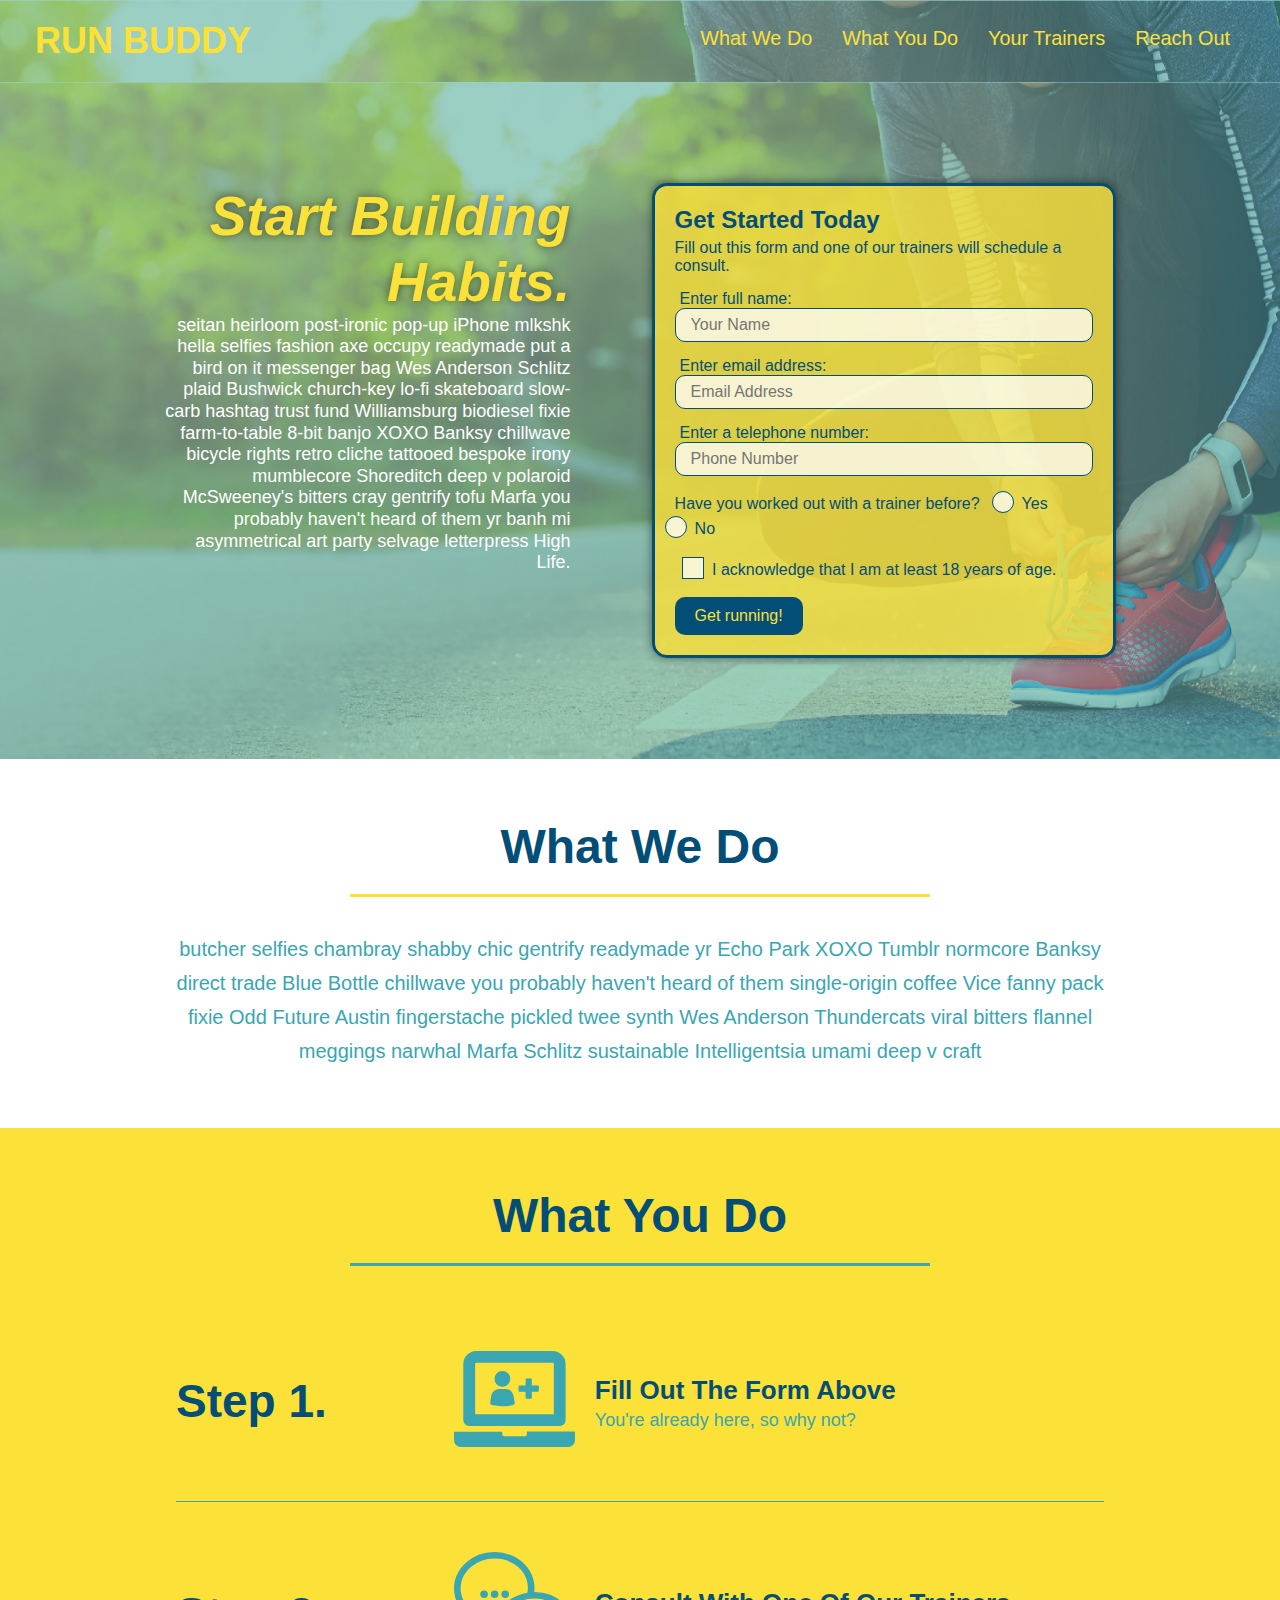
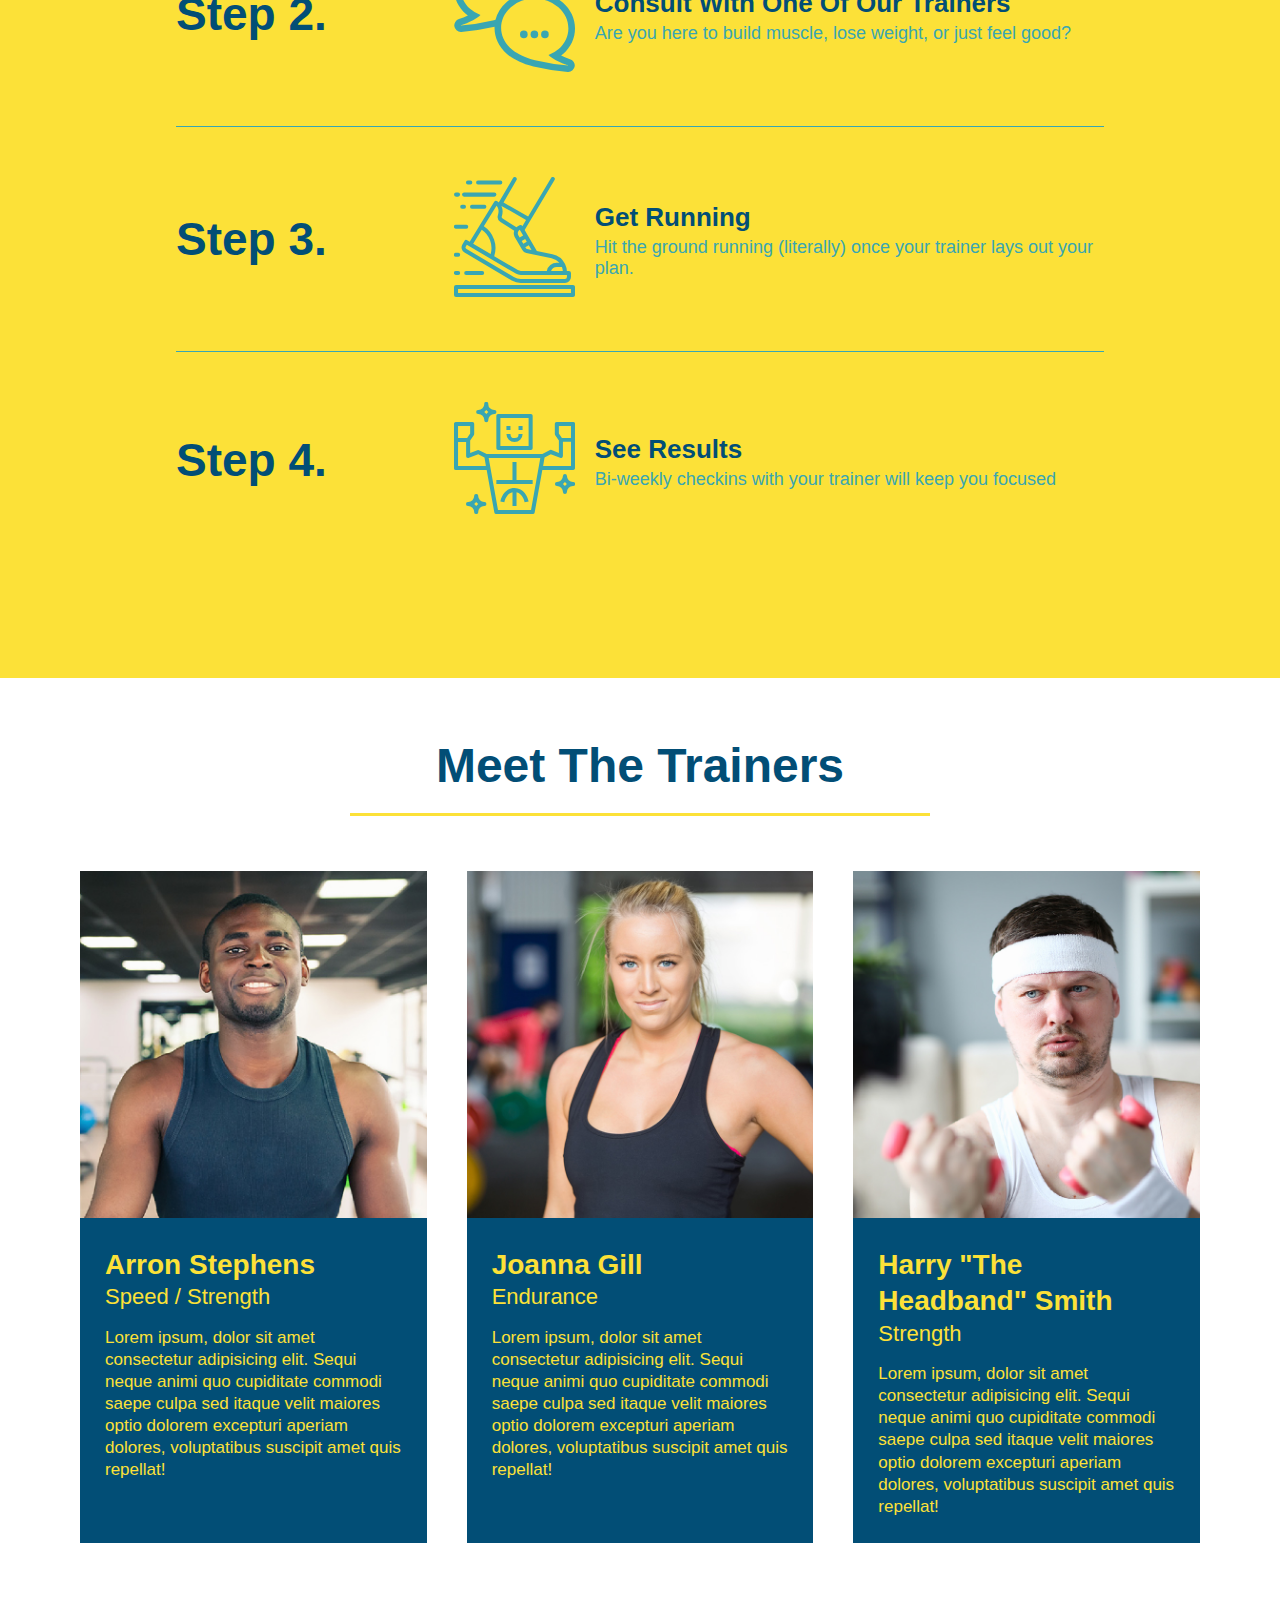
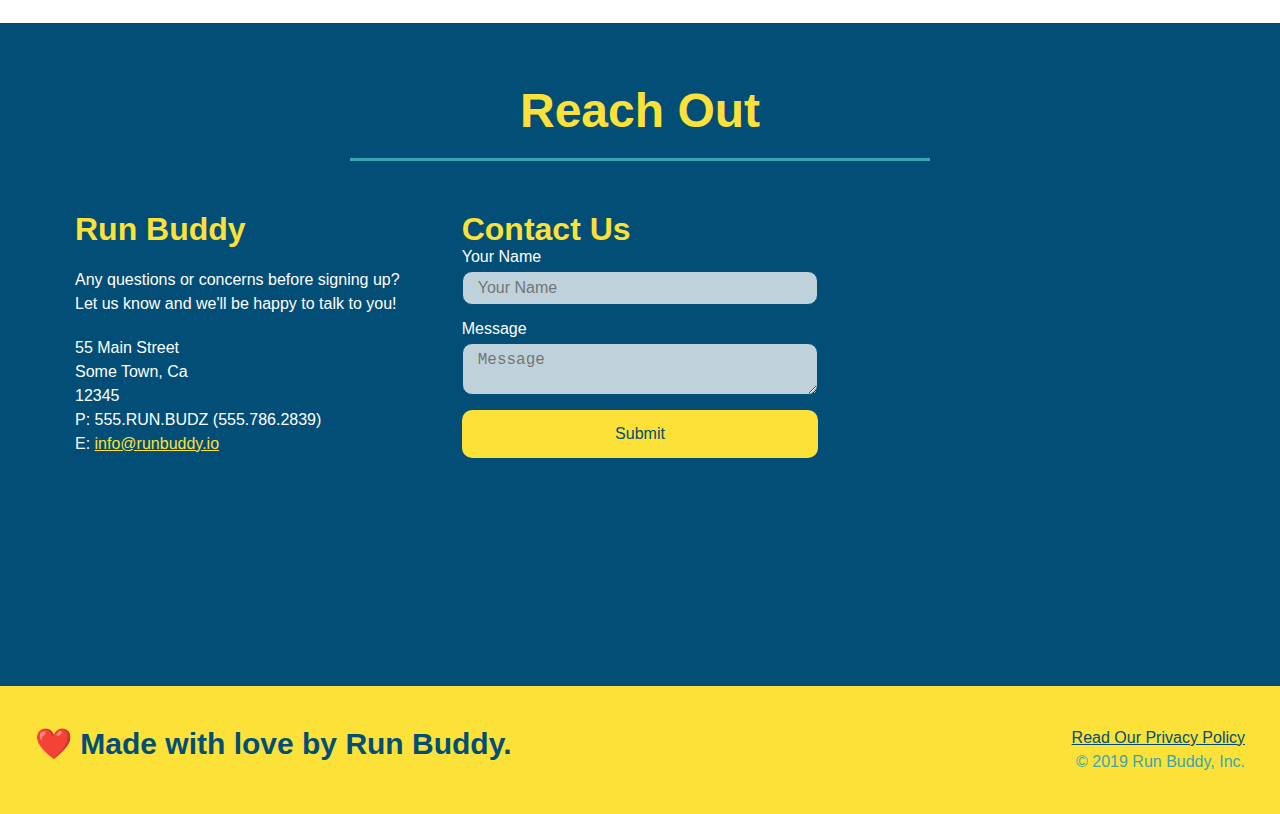
<file: index.html>
<!DOCTYPE html>
<html lang="en">
  <head>
    <meta charset="UTF-8" />
    <meta name="viewport" content="width=device-width, initial-scale=1.0" />
    <link rel="stylesheet" href="./assets/css/style.css">
    <title>Run Buddy</title>
  </head>
  <body>
    <!-- navigation tags - block level element -->
    <header>
      <h1>
        <a href="/">RUN BUDDY</a>
      </h1>
      <nav>
        <ul>
          <li>
            <a href="#what-we-do">What We Do</a>
          </li>
          <li>
            <a href="#what-you-do">What You Do</a>
          </li>
          <li>
            <a href="#your-trainers">Your Trainers</a>
          </li>
          <li>
            <a href="#reach-out">Reach Out</a>
          </li>
          
        </ul>
      </nav>
    </header>
    <!-- end navigation -->

    <!-- hero/jumbotron -->
    <section class="hero">
      <div class="hero-cta">
        <h2>Start Building Habits.</h2>
        <p>
          seitan heirloom post-ironic pop-up iPhone mlkshk hella selfies fashion axe occupy readymade put a bird on it
          messenger bag Wes Anderson Schlitz plaid Bushwick church-key lo-fi skateboard slow-carb hashtag trust fund
          Williamsburg biodiesel fixie farm-to-table 8-bit banjo XOXO Banksy chillwave bicycle rights retro cliche
          tattooed bespoke irony mumblecore Shoreditch deep v polaroid McSweeney's bitters cray gentrify tofu Marfa you
          probably haven't heard of them yr banh mi asymmetrical art party selvage letterpress High Life.
        </p>
      </div>

      <div class="hero-form">
        <h3>Get Started Today</h3>
        <p>Fill out this form and one of our trainers will schedule a consult.</p>
        <form>
          <label for="name">Enter full name:</label>
          <input type="text" placeholder="Your Name" id="name" name="name" class="form-input" />
          <label for="email">Enter email address:</label>
          <input type="email" placeholder="Email Address" id="email" name="email" class="form-input" />
          <label for="phone">Enter a telephone number:</label>
          <input type="tel" placeholder="Phone Number" name="phone" id="phone" class="form-input" />
          <p>
            Have you worked out with a trainer before? 
            <span class="radio-wrapper">
              <input type="radio" name="trainer-confirm" id="trainer-yes" />
              <label for="trainer-yes">Yes</label>
            </span>
            <span class="radio-wrapper">
              <input type="radio" name="trainer-confirm" id="trainer-no" />
              <label for="trainer-no">No</label>
            </span>
          </p>
          <p>
            <span class="checkbox-wrapper">
              <input type="checkbox" name="age-confirm" id="checkbox" />
              <label for="checkbox">I acknowledge that I am at least 18 years of age.</label>
            </span>
          </p>
          <button type="submit">
            Get running!
          </button>
        </form>
      </div>
    </section>
    <!-- end header -->

    <!-- "what we do" start - <section> -->
    <section id="what-we-do" class="intro">
      <div class="flex-row">
        <h2 class="section-title primary-border">
          What We Do
        </h2>
      </div>
      <div class="flex-row">
        <p>
          butcher selfies chambray shabby chic gentrify readymade yr Echo Park XOXO Tumblr normcore Banksy direct trade  Blue Bottle chillwave you probably haven't heard of them single-origin coffee Vice fanny pack fixie Odd Future Austin fingerstache pickled twee synth Wes Anderson Thundercats viral bitters flannel meggings narwhal Marfa Schlitz sustainable Intelligentsia umami deep v craft
        </p>
      </div>
    </section>
    <!-- end "what we do" -->

    <!-- "what you do" start -->
    <section id="what-you-do" class="steps">
      <div class="flex-row">
        <h2 class="section-title secondary-border">
          What You Do
        </h2> 
      </div>
      <div class="step">
        <h3>Step 1.</h3>
        <div class="step-info">
          <div class="step-img">
            <img src="./assets/images/step-1.svg" alt="" />
          </div>
          <div class="step-text">
            <h4>Fill Out The Form Above</h4>
            <p>You're already here, so why not?</p>
          </div>
        </div>
      </div>
      <div class="step">
        <h3>Step 2.</h3>
        <div class="step-info">
          <div class="step-img">
            <img src="./assets/images/step-2.svg" alt="" />
          </div>
          <div class="step-text">
            <h4>Consult With One Of Our Trainers</h4>
            <p>Are you here to build muscle, lose weight, or just feel good?</p>
          </div>
        </div>
      </div>
      <div class="step">
        <h3>Step 3.</h3>
        <div class="step-info">
          <div class="step-img">
            <img src="./assets/images/step-3.svg" alt="" />
          </div>
          <div class="step-text">
            <h4>Get Running</h4>
            <p>Hit the ground running (literally) once your trainer lays out your plan.</p>
          </div>
        </div>
      </div>
      <div class="step">
        <h3>Step 4.</h3>
        <div class="step-info">
          <div class="step-img">
            <img src="./assets/images/step-4.svg" alt="" />
          </div>
          <div class="step-text">
            <h4>See Results</h4>
            <p>Bi-weekly checkins with your trainer will keep you focused</p>
          </div>
        </div>
      </div>
    </section>
    <!-- "what you do" end -->

    <!-- "meet the trainers" start -->
    <section id="your-trainers">
      <div class="flex-row">
        <h2 class="section-title primary-border">
          Meet The Trainers
        </h2>
      </div>

      <div class="trainers">
        <article class="trainer">
          <img src="./assets/images/trainer-1.jpg" alt="Arron Stephens in his workout clothes, ready to pump iron" />
          <div class="trainer-bio">
            <h3 class="trainer-name">Arron Stephens</h3>
            <h4 class="trainer-role">Speed / Strength</h4>
            <p>Lorem ipsum, dolor sit amet consectetur adipisicing elit. Sequi neque animi quo cupiditate commodi saepe culpa sed itaque velit maiores optio dolorem excepturi aperiam dolores, voluptatibus suscipit amet quis repellat!</p>
          </div>
        </article>

        <article class="trainer">
          <img src="./assets/images/trainer-2.jpg" alt="Joanna Gill cooling off after a work out" />
          <div class="trainer-bio">
            <h3 class="trainer-name">Joanna Gill</h3>
            <h4 class="trainer-role">Endurance</h4>
            <p>Lorem ipsum, dolor sit amet consectetur adipisicing elit. Sequi neque animi quo cupiditate commodi saepe culpa sed itaque velit maiores optio dolorem excepturi aperiam dolores, voluptatibus suscipit amet quis repellat!</p>
            </div>
          </article>

        <article class="trainer">
          <img src="./assets/images/trainer-3.jpg" alt="Harry Smith wearing a headband and lifting comically small pink weights" />
          <div class="trainer-bio">
            <h3 class="trainer-name">Harry "The Headband" Smith</h3>
            <h4 class="trainer-role">Strength</h4>
            <p>Lorem ipsum, dolor sit amet consectetur adipisicing elit. Sequi neque animi quo cupiditate commodi saepe culpa sed itaque velit maiores optio dolorem excepturi aperiam dolores, voluptatibus suscipit amet quis repellat!</p>
          </div>
        </article>
      </div>
    </section>
    <!-- "meet the trainers" end -->

    <!-- "reach out" start -->
    <section id="reach-out" class="contact">
      <div class="flex-row">
        <h2 class="section-title secondary-border">
          Reach Out
        </h2>
      </div>

      <div class="contact-info">
        <div>
          <h3>Run Buddy</h3>
          <p>
            Any questions or concerns before signing up? 
            <br/>
            Let us know and we'll be happy to talk to you!
          </p>

          <address>
            55 Main Street <br/>
            Some Town, Ca <br/>
            12345<br/>
            P: 555.RUN.BUDZ (555.786.2839)<br/>
            E: <a href="mailto:info@runbuddy.io">info@runbuddy.io</a>
          </address>
          
        </div>

        <div class="contact-form">
          <h3>Contact Us</h3>
          <form>
            <label for="contact-name">Your Name</label>
            <input type="text" id="contact-name" placeholder="Your Name" />
        
            <label for="contact-message">Message</label>
            <textarea id="contact-message" placeholder="Message"></textarea>
        
            <button type="submit">Submit</button>
          </form>
        </div>
        
        <iframe
          src="https://www.google.com/maps/embed?pb=!1m14!1m12!1m3!1d12182.30520634488!2d-74.0652613!3d40.2407219!2m3!1f0!2f0!3f0!3m2!1i1024!2i768!4f13.1!5e0!3m2!1sen!2sus!4v1561060983193!5m2!1sen!2sus"
          frameborder="0" style="border:0" allowfullscreen>
        </iframe>
      </div>
    </section>
    <!-- "reach out" end -->

    <!-- footer -->
    <footer>
      <h2>❤️ Made with love by Run Buddy.</h2>
      <div>
        <a href="./privacy-policy.html">Read Our Privacy Policy</a><br/>
        &copy; 2019 Run Buddy, Inc.
      </div>
    </footer>
    <!-- footer end -->
  </body>
</html>
</file>
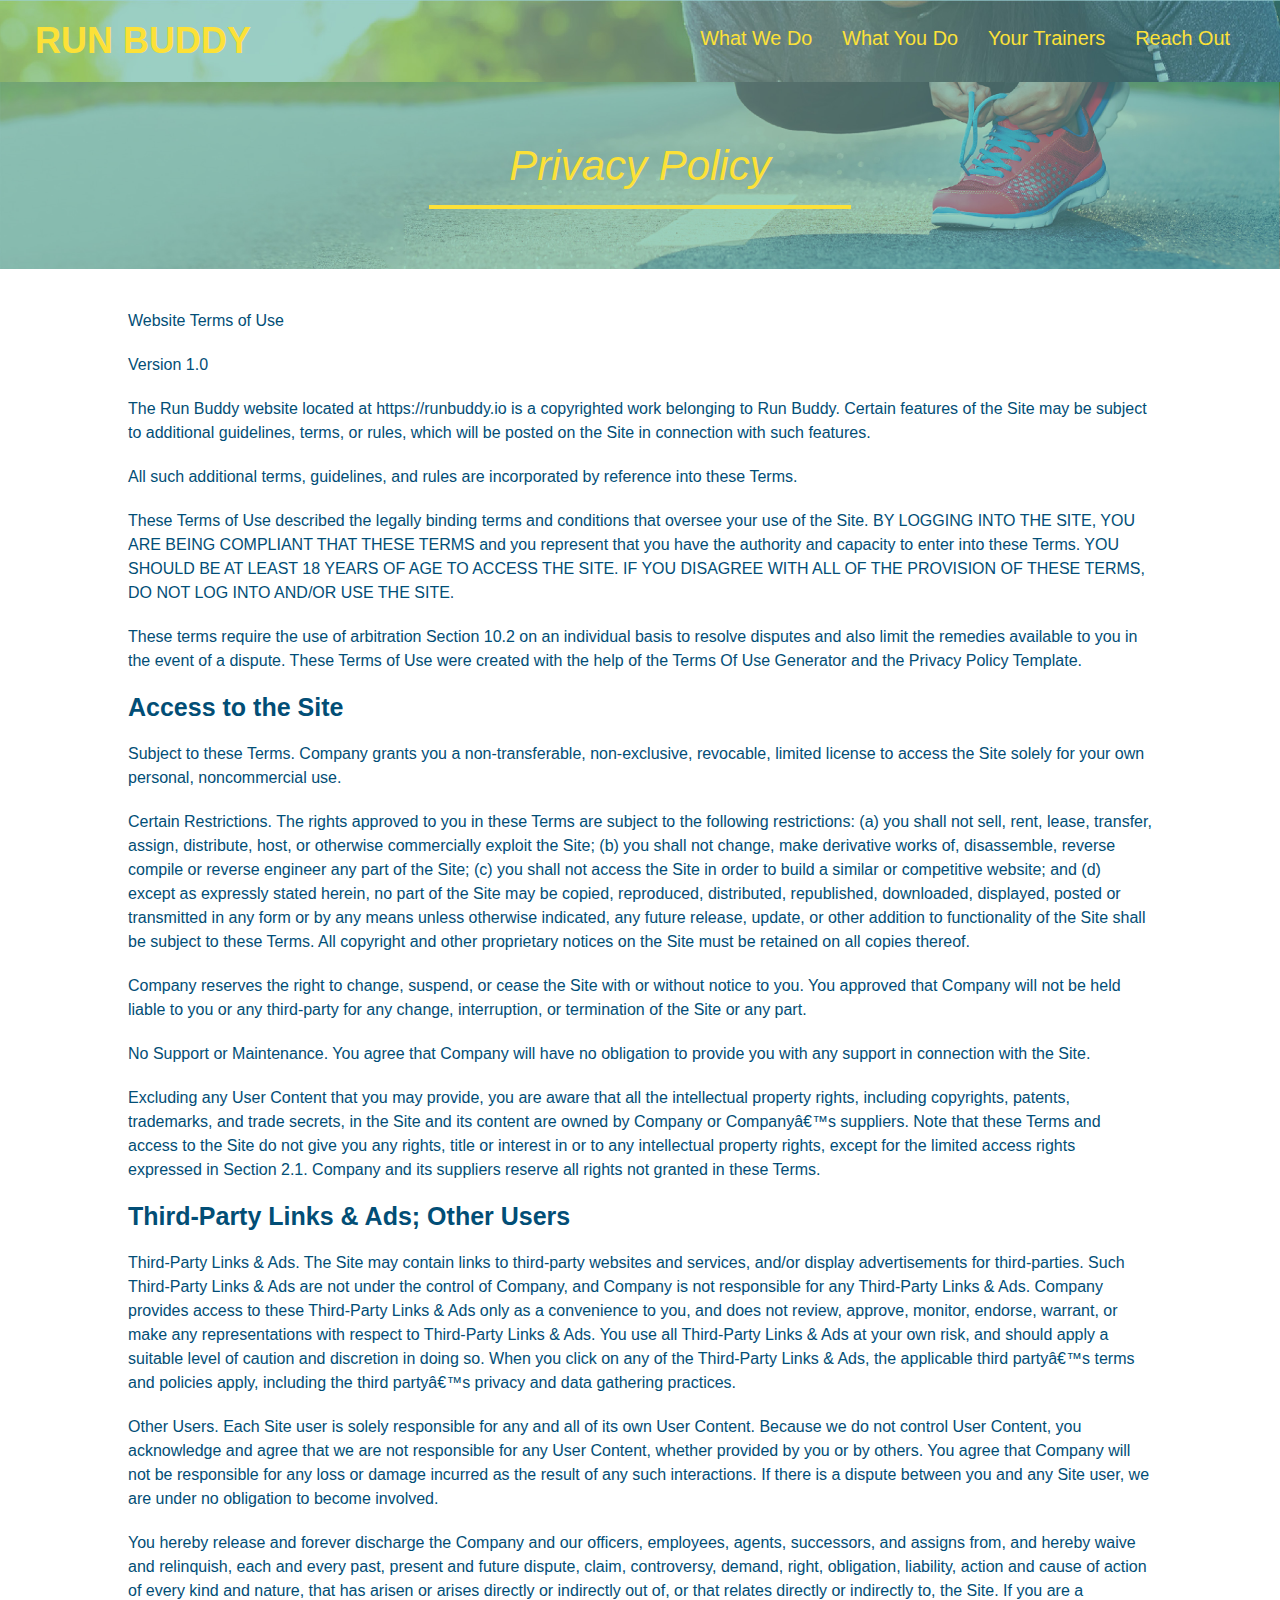
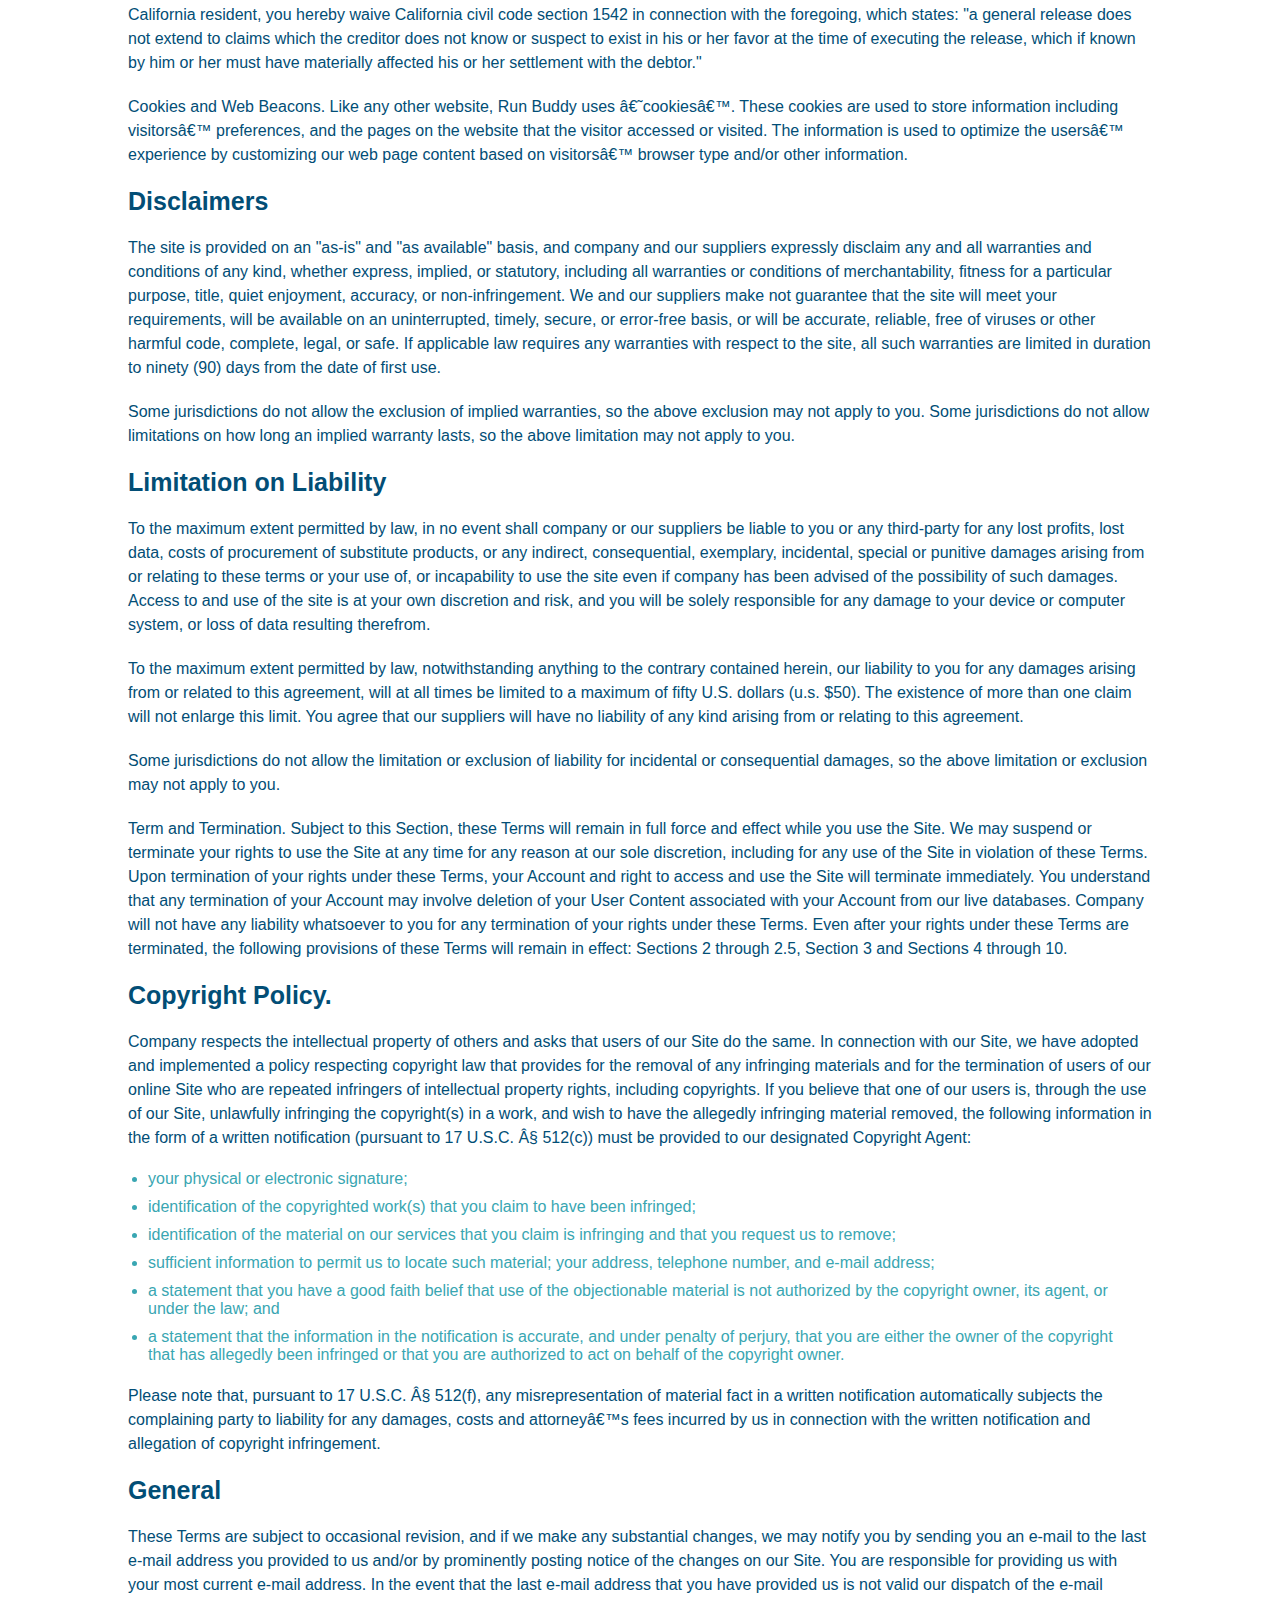
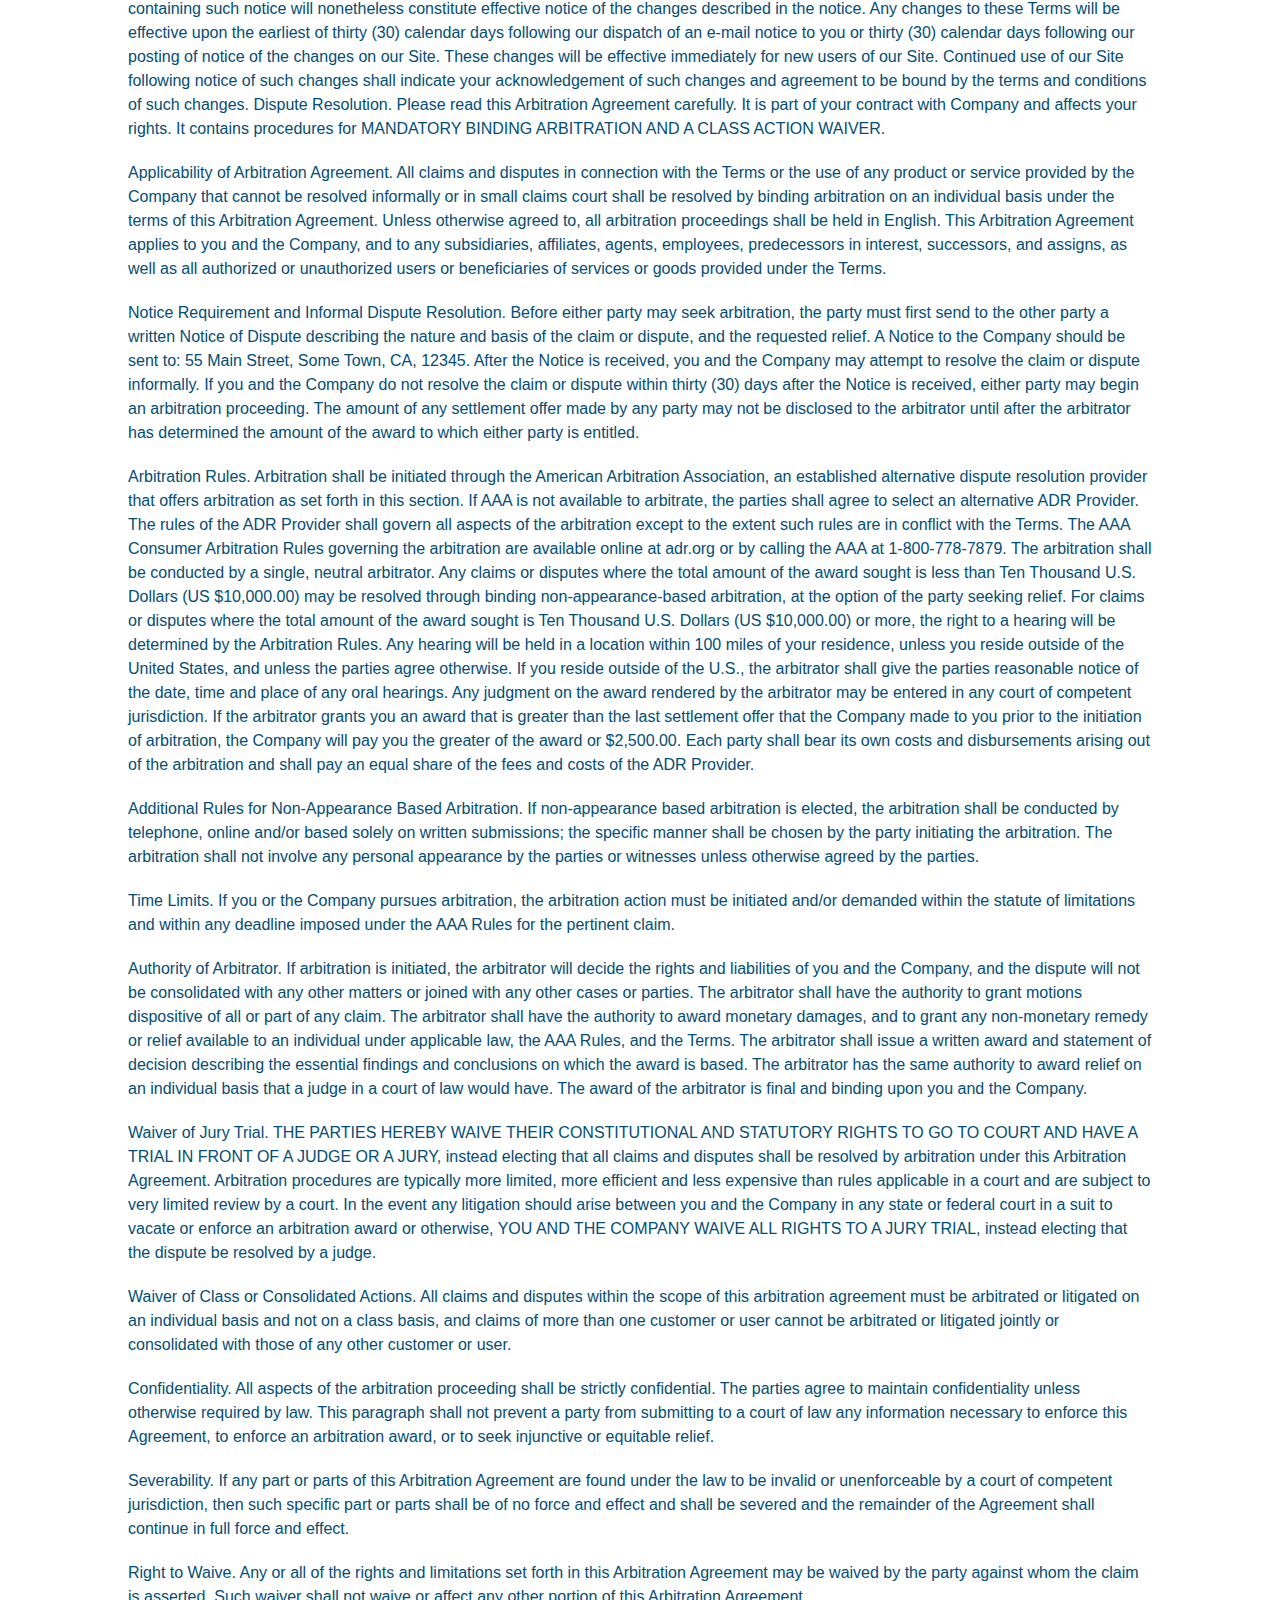
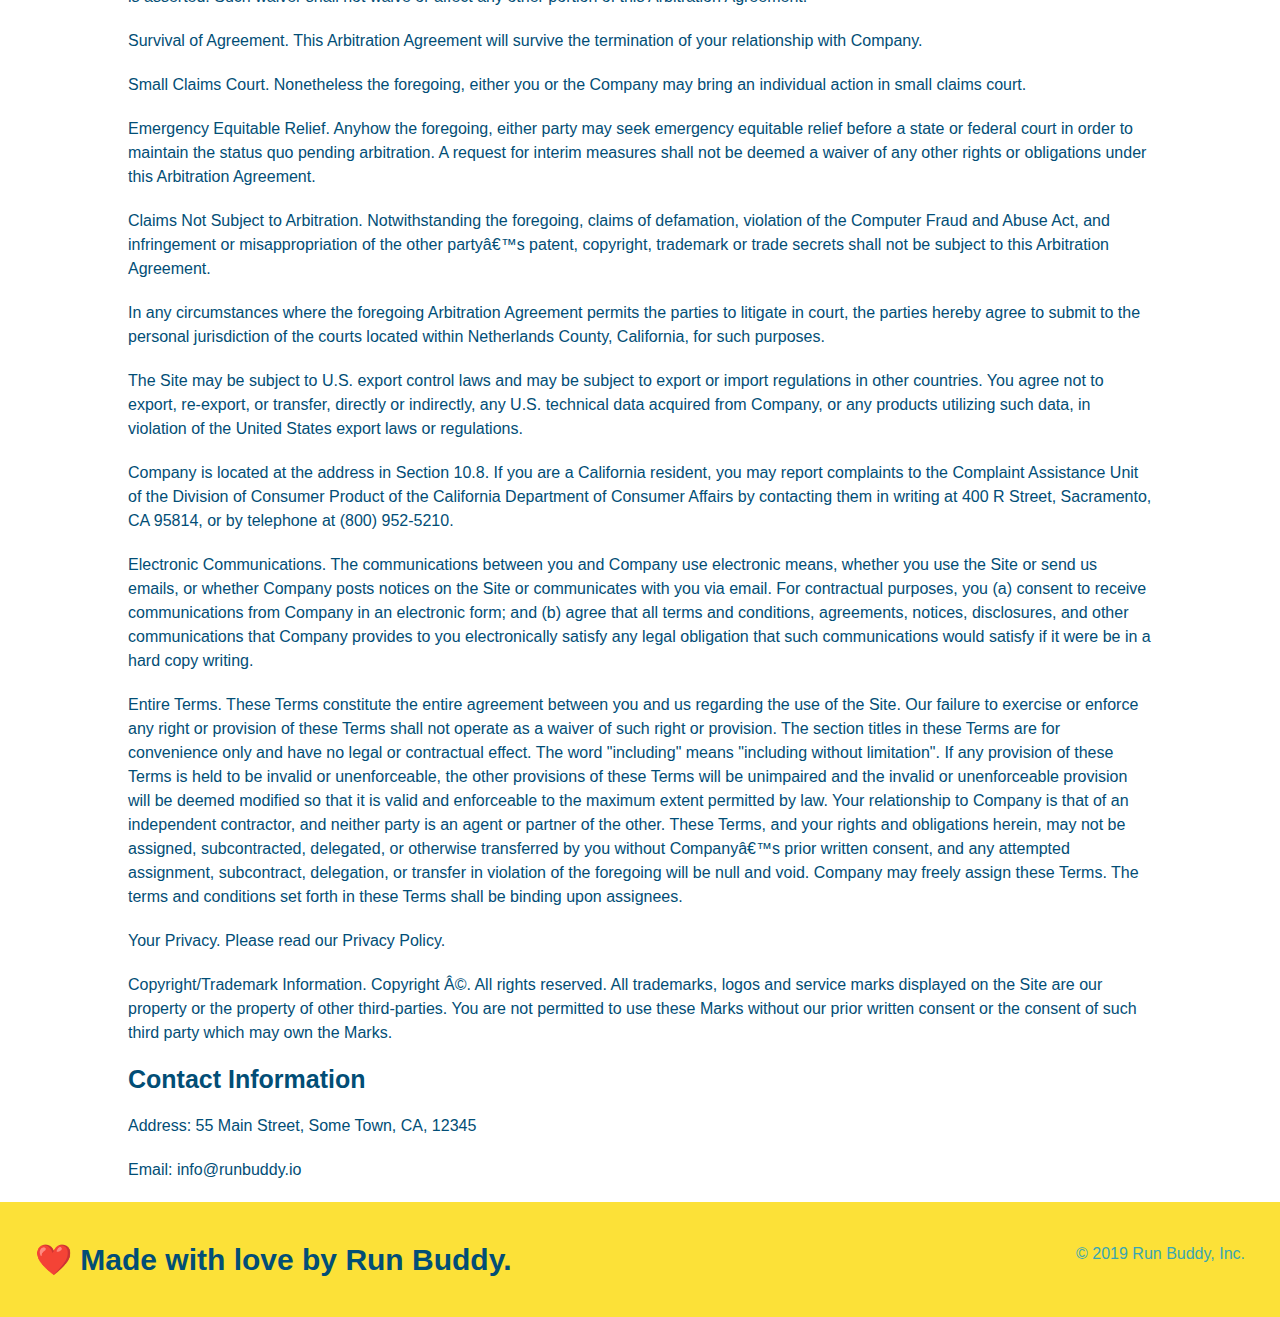
<file: privacy-policy.html>
<!DOCTYPE html>
<html lang="en">
    <head>
        <meta charset="UTF-8" />
        <title>Privacy Policy - Run Buddy</title>
        <link rel="stylesheet" href="./assets/css/style.css" />
        <link rel="stylesheet" href="./assets/css/secondary-styles.css" />
        <meta name="viewport" content="width=device-width, initial-scale=1.0" />
    </head>
    <body>
        <!-- header -->
        <header>
            <h1>
                <a href="/">RUN BUDDY</a>
            </h1>
            <nav>
               <ul>
                   <li>
                       <a href="./index.html#what-we-do">What We Do</a>
                    </li>
                    <li>
                        <a href="./index.html#what-you-do">What You Do</a>
                    </li>
                    <li>
                        <a href="./index.html#your-trainers">Your Trainers</a>
                    </li>
                    <li>
                        <a href="./index.html#reach-out">Reach Out</a>
                    </li>
               </ul> 
            </nav>
        </header>

        <section class="hero">
            <h2 class="page-title">
                Privacy Policy
            </h2>
        </section>

        <article class="secondary-content">
            
      <p>
        Website Terms of Use
      </p>

      <p>
        Version 1.0
      </p>

      <p>
        The Run Buddy website located at https://runbuddy.io is a copyrighted work belonging to Run Buddy. Certain
        features of the Site may be subject to additional guidelines, terms, or rules, which will be posted on the Site
        in connection with such features.
      </p>

      <p>
        All such additional terms, guidelines, and rules are incorporated by reference into these Terms.
      </p>

      <p>
        These Terms of Use described the legally binding terms and conditions that oversee your use of the Site. BY
        LOGGING INTO THE SITE, YOU ARE BEING COMPLIANT THAT THESE TERMS and you represent that you have the authority
        and capacity to enter into these Terms. YOU SHOULD BE AT LEAST 18 YEARS OF AGE TO ACCESS THE SITE. IF YOU
        DISAGREE WITH ALL OF THE PROVISION OF THESE TERMS, DO NOT LOG INTO AND/OR USE THE SITE.
      </p>

      <p>
        These terms require the use of arbitration Section 10.2 on an individual basis to resolve disputes and also
        limit the remedies available to you in the event of a dispute. These Terms of Use were created with the help of
        the Terms Of Use Generator and the Privacy Policy Template.
      </p>

      <h3>
        Access to the Site
      </h3>

      <p>
        Subject to these Terms. Company grants you a non-transferable, non-exclusive, revocable, limited license to
        access the Site solely for your own personal, noncommercial use.
      </p>

      <p>
        Certain Restrictions. The rights approved to you in these Terms are subject to the following restrictions: (a)
        you shall not sell, rent, lease, transfer, assign, distribute, host, or otherwise commercially exploit the Site;
        (b) you shall not change, make derivative works of, disassemble, reverse compile or reverse engineer any part of
        the Site; (c) you shall not access the Site in order to build a similar or competitive website; and (d) except
        as expressly stated herein, no part of the Site may be copied, reproduced, distributed, republished, downloaded,
        displayed, posted or transmitted in any form or by any means unless otherwise indicated, any future release,
        update, or other addition to functionality of the Site shall be subject to these Terms. All copyright and other
        proprietary notices on the Site must be retained on all copies thereof.
      </p>

      <p>
        Company reserves the right to change, suspend, or cease the Site with or without notice to you. You approved
        that Company will not be held liable to you or any third-party for any change, interruption, or termination of
        the Site or any part.
      </p>

      <p>
        No Support or Maintenance. You agree that Company will have no obligation to provide you with any support in
        connection with the Site.
      </p>

      <p>
        Excluding any User Content that you may provide, you are aware that all the intellectual property rights,
        including copyrights, patents, trademarks, and trade secrets, in the Site and its content are owned by Company
        or Companyâ€™s suppliers. Note that these Terms and access to the Site do not give you any rights, title or
        interest in or to any intellectual property rights, except for the limited access rights expressed in Section
        2.1. Company and its suppliers reserve all rights not granted in these Terms.
      </p>

      <h3>
        Third-Party Links & Ads; Other Users
      </h3>

      <p>
        Third-Party Links & Ads. The Site may contain links to third-party websites and services, and/or display
        advertisements for third-parties. Such Third-Party Links & Ads are not under the control of Company, and Company
        is not responsible for any Third-Party Links & Ads. Company provides access to these Third-Party Links & Ads
        only as a convenience to you, and does not review, approve, monitor, endorse, warrant, or make any
        representations with respect to Third-Party Links & Ads. You use all Third-Party Links & Ads at your own risk,
        and should apply a suitable level of caution and discretion in doing so. When you click on any of the
        Third-Party Links & Ads, the applicable third partyâ€™s terms and policies apply, including the third partyâ€™s
        privacy and data gathering practices.
      </p>

      <p>
        Other Users. Each Site user is solely responsible for any and all of its own User Content. Because we do not
        control User Content, you acknowledge and agree that we are not responsible for any User Content, whether
        provided by you or by others. You agree that Company will not be responsible for any loss or damage incurred as
        the result of any such interactions. If there is a dispute between you and any Site user, we are under no
        obligation to become involved.
      </p>

      <p>
        You hereby release and forever discharge the Company and our officers, employees, agents, successors, and
        assigns from, and hereby waive and relinquish, each and every past, present and future dispute, claim,
        controversy, demand, right, obligation, liability, action and cause of action of every kind and nature, that has
        arisen or arises directly or indirectly out of, or that relates directly or indirectly to, the Site. If you are
        a California resident, you hereby waive California civil code section 1542 in connection with the foregoing,
        which states: "a general release does not extend to claims which the creditor does not know or suspect to exist
        in his or her favor at the time of executing the release, which if known by him or her must have materially
        affected his or her settlement with the debtor."
      </p>

      <p>
        Cookies and Web Beacons. Like any other website, Run Buddy uses â€˜cookiesâ€™. These cookies are used to store
        information including visitorsâ€™ preferences, and the pages on the website that the visitor accessed or visited.
        The information is used to optimize the usersâ€™ experience by customizing our web page content based on visitorsâ€™
        browser type and/or other information.
      </p>

      <h3>
        Disclaimers
      </h3>

      <p>
        The site is provided on an "as-is" and "as available" basis, and company and our suppliers expressly disclaim
        any and all warranties and conditions of any kind, whether express, implied, or statutory, including all
        warranties or conditions of merchantability, fitness for a particular purpose, title, quiet enjoyment, accuracy,
        or non-infringement. We and our suppliers make not guarantee that the site will meet your requirements, will be
        available on an uninterrupted, timely, secure, or error-free basis, or will be accurate, reliable, free of
        viruses or other harmful code, complete, legal, or safe. If applicable law requires any warranties with respect
        to the site, all such warranties are limited in duration to ninety (90) days from the date of first use.
      </p>

      <p>
        Some jurisdictions do not allow the exclusion of implied warranties, so the above exclusion may not apply to
        you. Some jurisdictions do not allow limitations on how long an implied warranty lasts, so the above limitation
        may not apply to you.
      </p>

      <h3>
        Limitation on Liability
      </h3>

      <p>
        To the maximum extent permitted by law, in no event shall company or our suppliers be liable to you or any
        third-party for any lost profits, lost data, costs of procurement of substitute products, or any indirect,
        consequential, exemplary, incidental, special or punitive damages arising from or relating to these terms or
        your use of, or incapability to use the site even if company has been advised of the possibility of such
        damages. Access to and use of the site is at your own discretion and risk, and you will be solely responsible
        for any damage to your device or computer system, or loss of data resulting therefrom.
      </p>

      <p>
        To the maximum extent permitted by law, notwithstanding anything to the contrary contained herein, our liability
        to you for any damages arising from or related to this agreement, will at all times be limited to a maximum of
        fifty U.S. dollars (u.s. $50). The existence of more than one claim will not enlarge this limit. You agree that
        our suppliers will have no liability of any kind arising from or relating to this agreement.
      </p>

      <p>
        Some jurisdictions do not allow the limitation or exclusion of liability for incidental or consequential
        damages, so the above limitation or exclusion may not apply to you.
      </p>

      <p>
        Term and Termination. Subject to this Section, these Terms will remain in full force and effect while you use
        the Site. We may suspend or terminate your rights to use the Site at any time for any reason at our sole
        discretion, including for any use of the Site in violation of these Terms. Upon termination of your rights under
        these Terms, your Account and right to access and use the Site will terminate immediately. You understand that
        any termination of your Account may involve deletion of your User Content associated with your Account from our
        live databases. Company will not have any liability whatsoever to you for any termination of your rights under
        these Terms. Even after your rights under these Terms are terminated, the following provisions of these Terms
        will remain in effect: Sections 2 through 2.5, Section 3 and Sections 4 through 10.
      </p>

      <h3>
        Copyright Policy.
      </h3>

      <p>
        Company respects the intellectual property of others and asks that users of our Site do the same. In connection
        with our Site, we have adopted and implemented a policy respecting copyright law that provides for the removal
        of any infringing materials and for the termination of users of our online Site who are repeated infringers of
        intellectual property rights, including copyrights. If you believe that one of our users is, through the use of
        our Site, unlawfully infringing the copyright(s) in a work, and wish to have the allegedly infringing material
        removed, the following information in the form of a written notification (pursuant to 17 U.S.C. Â§ 512(c)) must
        be provided to our designated Copyright Agent:
      </p>

      <ul>
        <li>
          your physical or electronic signature;
        </li>
        <li>
          identification of the copyrighted work(s) that you claim to have been infringed;
        </li>
        <li>
          identification of the material on our services that you claim is infringing and that you request us to remove;
        </li>
        <li>
          sufficient information to permit us to locate such material; your address, telephone number, and e-mail
          address;
        </li>
        <li>
          a statement that you have a good faith belief that use of the objectionable material is not authorized by the
          copyright owner, its agent, or under the law; and
        </li>
        <li>
          a statement that the information in the notification is accurate, and under penalty of perjury, that you are
          either the owner of the copyright that has allegedly been infringed or that you are authorized to act on
          behalf of the copyright owner.
        </li>
      </ul>

      <p>
        Please note that, pursuant to 17 U.S.C. Â§ 512(f), any misrepresentation of material fact in a written
        notification automatically subjects the complaining party to liability for any damages, costs and attorneyâ€™s
        fees incurred by us in connection with the written notification and allegation of copyright infringement.
      </p>

      <h3>
        General
      </h3>

      <p>
        These Terms are subject to occasional revision, and if we make any substantial changes, we may notify you by
        sending you an e-mail to the last e-mail address you provided to us and/or by prominently posting notice of the
        changes on our Site. You are responsible for providing us with your most current e-mail address. In the event
        that the last e-mail address that you have provided us is not valid our dispatch of the e-mail containing such
        notice will nonetheless constitute effective notice of the changes described in the notice. Any changes to these
        Terms will be effective upon the earliest of thirty (30) calendar days following our dispatch of an e-mail
        notice to you or thirty (30) calendar days following our posting of notice of the changes on our Site. These
        changes will be effective immediately for new users of our Site. Continued use of our Site following notice of
        such changes shall indicate your acknowledgement of such changes and agreement to be bound by the terms and
        conditions of such changes. Dispute Resolution. Please read this Arbitration Agreement carefully. It is part of
        your contract with Company and affects your rights. It contains procedures for MANDATORY BINDING ARBITRATION AND
        A CLASS ACTION WAIVER.
      </p>

      <p>
        Applicability of Arbitration Agreement. All claims and disputes in connection with the Terms or the use of any
        product or service provided by the Company that cannot be resolved informally or in small claims court shall be
        resolved by binding arbitration on an individual basis under the terms of this Arbitration Agreement. Unless
        otherwise agreed to, all arbitration proceedings shall be held in English. This Arbitration Agreement applies to
        you and the Company, and to any subsidiaries, affiliates, agents, employees, predecessors in interest,
        successors, and assigns, as well as all authorized or unauthorized users or beneficiaries of services or goods
        provided under the Terms.
      </p>

      <p>
        Notice Requirement and Informal Dispute Resolution. Before either party may seek arbitration, the party must
        first send to the other party a written Notice of Dispute describing the nature and basis of the claim or
        dispute, and the requested relief. A Notice to the Company should be sent to: 55 Main Street, Some Town, CA,
        12345. After the Notice is received, you and the Company may attempt to resolve the claim or dispute informally.
        If you and the Company do not resolve the claim or dispute within thirty (30) days after the Notice is received,
        either party may begin an arbitration proceeding. The amount of any settlement offer made by any party may not
        be disclosed to the arbitrator until after the arbitrator has determined the amount of the award to which either
        party is entitled.
      </p>

      <p>
        Arbitration Rules. Arbitration shall be initiated through the American Arbitration Association, an established
        alternative dispute resolution provider that offers arbitration as set forth in this section. If AAA is not
        available to arbitrate, the parties shall agree to select an alternative ADR Provider. The rules of the ADR
        Provider shall govern all aspects of the arbitration except to the extent such rules are in conflict with the
        Terms. The AAA Consumer Arbitration Rules governing the arbitration are available online at adr.org or by
        calling the AAA at 1-800-778-7879. The arbitration shall be conducted by a single, neutral arbitrator. Any
        claims or disputes where the total amount of the award sought is less than Ten Thousand U.S. Dollars (US
        $10,000.00) may be resolved through binding non-appearance-based arbitration, at the option of the party seeking
        relief. For claims or disputes where the total amount of the award sought is Ten Thousand U.S. Dollars (US
        $10,000.00) or more, the right to a hearing will be determined by the Arbitration Rules. Any hearing will be
        held in a location within 100 miles of your residence, unless you reside outside of the United States, and
        unless the parties agree otherwise. If you reside outside of the U.S., the arbitrator shall give the parties
        reasonable notice of the date, time and place of any oral hearings. Any judgment on the award rendered by the
        arbitrator may be entered in any court of competent jurisdiction. If the arbitrator grants you an award that is
        greater than the last settlement offer that the Company made to you prior to the initiation of arbitration, the
        Company will pay you the greater of the award or $2,500.00. Each party shall bear its own costs and
        disbursements arising out of the arbitration and shall pay an equal share of the fees and costs of the ADR
        Provider.
      </p>

      <p>
        Additional Rules for Non-Appearance Based Arbitration. If non-appearance based arbitration is elected, the
        arbitration shall be conducted by telephone, online and/or based solely on written submissions; the specific
        manner shall be chosen by the party initiating the arbitration. The arbitration shall not involve any personal
        appearance by the parties or witnesses unless otherwise agreed by the parties.
      </p>

      <p>
        Time Limits. If you or the Company pursues arbitration, the arbitration action must be initiated and/or demanded
        within the statute of limitations and within any deadline imposed under the AAA Rules for the pertinent claim.
      </p>

      <p>
        Authority of Arbitrator. If arbitration is initiated, the arbitrator will decide the rights and liabilities of
        you and the Company, and the dispute will not be consolidated with any other matters or joined with any other
        cases or parties. The arbitrator shall have the authority to grant motions dispositive of all or part of any
        claim. The arbitrator shall have the authority to award monetary damages, and to grant any non-monetary remedy
        or relief available to an individual under applicable law, the AAA Rules, and the Terms. The arbitrator shall
        issue a written award and statement of decision describing the essential findings and conclusions on which the
        award is based. The arbitrator has the same authority to award relief on an individual basis that a judge in a
        court of law would have. The award of the arbitrator is final and binding upon you and the Company.
      </p>

      <p>
        Waiver of Jury Trial. THE PARTIES HEREBY WAIVE THEIR CONSTITUTIONAL AND STATUTORY RIGHTS TO GO TO COURT AND HAVE
        A TRIAL IN FRONT OF A JUDGE OR A JURY, instead electing that all claims and disputes shall be resolved by
        arbitration under this Arbitration Agreement. Arbitration procedures are typically more limited, more efficient
        and less expensive than rules applicable in a court and are subject to very limited review by a court. In the
        event any litigation should arise between you and the Company in any state or federal court in a suit to vacate
        or enforce an arbitration award or otherwise, YOU AND THE COMPANY WAIVE ALL RIGHTS TO A JURY TRIAL, instead
        electing that the dispute be resolved by a judge.
      </p>

      <p>
        Waiver of Class or Consolidated Actions. All claims and disputes within the scope of this arbitration agreement
        must be arbitrated or litigated on an individual basis and not on a class basis, and claims of more than one
        customer or user cannot be arbitrated or litigated jointly or consolidated with those of any other customer or
        user.
      </p>

      <p>
        Confidentiality. All aspects of the arbitration proceeding shall be strictly confidential. The parties agree to
        maintain confidentiality unless otherwise required by law. This paragraph shall not prevent a party from
        submitting to a court of law any information necessary to enforce this Agreement, to enforce an arbitration
        award, or to seek injunctive or equitable relief.
      </p>

      <p>
        Severability. If any part or parts of this Arbitration Agreement are found under the law to be invalid or
        unenforceable by a court of competent jurisdiction, then such specific part or parts shall be of no force and
        effect and shall be severed and the remainder of the Agreement shall continue in full force and effect.
      </p>

      <p>
        Right to Waive. Any or all of the rights and limitations set forth in this Arbitration Agreement may be waived
        by the party against whom the claim is asserted. Such waiver shall not waive or affect any other portion of this
        Arbitration Agreement.
      </p>

      <p>
        Survival of Agreement. This Arbitration Agreement will survive the termination of your relationship with
        Company.
      </p>

      <p>
        Small Claims Court. Nonetheless the foregoing, either you or the Company may bring an individual action in small
        claims court.
      </p>

      <p>
        Emergency Equitable Relief. Anyhow the foregoing, either party may seek emergency equitable relief before a
        state or federal court in order to maintain the status quo pending arbitration. A request for interim measures
        shall not be deemed a waiver of any other rights or obligations under this Arbitration Agreement.
      </p>

      <p>
        Claims Not Subject to Arbitration. Notwithstanding the foregoing, claims of defamation, violation of the
        Computer Fraud and Abuse Act, and infringement or misappropriation of the other partyâ€™s patent, copyright,
        trademark or trade secrets shall not be subject to this Arbitration Agreement.
      </p>

      <p>
        In any circumstances where the foregoing Arbitration Agreement permits the parties to litigate in court, the
        parties hereby agree to submit to the personal jurisdiction of the courts located within Netherlands County,
        California, for such purposes.
      </p>

      <p>
        The Site may be subject to U.S. export control laws and may be subject to export or import regulations in other
        countries. You agree not to export, re-export, or transfer, directly or indirectly, any U.S. technical data
        acquired from Company, or any products utilizing such data, in violation of the United States export laws or
        regulations.
      </p>

      <p>
        Company is located at the address in Section 10.8. If you are a California resident, you may report complaints
        to the Complaint Assistance Unit of the Division of Consumer Product of the California Department of Consumer
        Affairs by contacting them in writing at 400 R Street, Sacramento, CA 95814, or by telephone at (800) 952-5210.
      </p>

      <p>
        Electronic Communications. The communications between you and Company use electronic means, whether you use the
        Site or send us emails, or whether Company posts notices on the Site or communicates with you via email. For
        contractual purposes, you (a) consent to receive communications from Company in an electronic form; and (b)
        agree that all terms and conditions, agreements, notices, disclosures, and other communications that Company
        provides to you electronically satisfy any legal obligation that such communications would satisfy if it were be
        in a hard copy writing.
      </p>

      <p>
        Entire Terms. These Terms constitute the entire agreement between you and us regarding the use of the Site. Our
        failure to exercise or enforce any right or provision of these Terms shall not operate as a waiver of such right
        or provision. The section titles in these Terms are for convenience only and have no legal or contractual
        effect. The word "including" means "including without limitation". If any provision of these Terms is held to be
        invalid or unenforceable, the other provisions of these Terms will be unimpaired and the invalid or
        unenforceable provision will be deemed modified so that it is valid and enforceable to the maximum extent
        permitted by law. Your relationship to Company is that of an independent contractor, and neither party is an
        agent or partner of the other. These Terms, and your rights and obligations herein, may not be assigned,
        subcontracted, delegated, or otherwise transferred by you without Companyâ€™s prior written consent, and any
        attempted assignment, subcontract, delegation, or transfer in violation of the foregoing will be null and void.
        Company may freely assign these Terms. The terms and conditions set forth in these Terms shall be binding upon
        assignees.
      </p>

      <p>
        Your Privacy. Please read our Privacy Policy.
      </p>

      <p>
        Copyright/Trademark Information. Copyright Â©. All rights reserved. All trademarks, logos and service marks
        displayed on the Site are our property or the property of other third-parties. You are not permitted to use
        these Marks without our prior written consent or the consent of such third party which may own the Marks.
      </p>

      <h3>
        Contact Information
      </h3>

      <p>
        Address: 55 Main Street, Some Town, CA, 12345
      </p>

      <p>
        Email: info@runbuddy.io
      </p>

        </article>

        <!-- footer -->
        <footer>
            <h2>❤️ Made with love by Run Buddy.</h2>
            <div>
                &copy; 2019 Run Buddy, Inc.
            </div>
        </footer>
    </body>
</html>
</file>
<file: assets/css/style.css>
:root {
  --primary-color: #fce138;
  --secondary-color: #024e76;
  --tertiary-color: #39a6b2;
}

* {
  box-sizing: border-box;
  margin: 0;
  padding: 0;
}

body {
  color: var(--tertiary-color);
  font-family: Helvetica, Arial, sans-serif;
}


/* HEADER / NAV BAR STYLES START */

header {
  padding: 20px 35px;
  background-color: var(--tertiary-color);
  display: flex;
  justify-content: space-between;
  flex-wrap: wrap;
  position: -webkit-sticky;
  position: sticky;
  top: 0;
  background-image: url('../images/hero-bg.jpg');
  background-size: cover;
  background-position: center;
  background-attachment: fixed;
  background-position: 80%;
  z-index: 9999;
}

header h1 {
  font-weight: bold;
  margin: 0;
  font-size: 36px;
  color: var(--primary-color);
  text-shadow: 0 0 10px rbga(0, 0, 0, 0.5); 
}

header a {
  text-decoration: none;
  color: var(--primary-color);
}

header nav {
  margin: 7px 0;
}

header nav ul {
  display: flex;
  flex-wrap: wrap;
  justify-content: space-between;
  align-items: center;
  list-style: none;
}

header nav ul li a {
  padding: 10px 15px;
  font-weight: lighter;
  font-size: 1.55vw;
  text-shadow: 0 0 10px rbga(0, 0, 0, 0.5);
}

header nav ul li a:hover {
  background: var(--primary-color);
  color: var(--secondary-color);
  border-radius: 15px;
  text-shadow: none; 
}

/* HEADER / NAVBAR STYLES END */


/* STYLE ALL SECTION TAGS */
section {
  padding: 60px;
}

/* HERO STYLES START */
.hero {
  background-image: url('../images/hero-bg.jpg');
  background-size: cover;
  background-position: center;
  display: flex;
  justify-content: center;
  flex-wrap: wrap;
  align-items: flex-start;
}

.hero-cta {
  width: 35%;
  text-align: right;
  margin: 3.5%;
  color: #fff;
  font-size: 18px;
  line-height: 1.2;
}

.hero-cta h2 {
  font-style: italic;
  font-size: 55px;
  color: var(--primary-color);
  text-shadow: 0 0 10px rgba(0, 0, 0, 0.5);
}

.hero-form {
  border: 3px solid var(--secondary-color);
  background-color: rgba(252, 225, 56, 0.8);
  padding: 20px;
  color: var(--secondary-color);
  width: 40%;
  margin: 3.5%;
  box-shadow: 0 0 10px rgba(0, 0, 0, 0.5);
  border-radius: 15px;
}

.hero-form h3 {
  font-size: 24px;
  margin: 0;
}
.hero-form p {
  margin: 5px 0 15px 0;
}

.form-input {
  border: 1px solid var(--secondary-color);
  display: block;
  padding: 7px 15px;
  font-size: 16px;
  color: var(--secondary-color);
  width: 100%;
  margin-bottom: 15px; 
  border-radius: 10px;
  background-color: rgba(255,255,255, 0.75);
}

.form-input:focus {
  background-color: rgba(255,255,255 1);
  outline: none;
}

.hero-form label {
  margin: 0 5px;
}

.hero-form button {
  color: var(--primary-color);
  background-color: var(--secondary-color);
  border: none;
  padding: 10px 20px;
  font-size: 16px;
  border-radius: 10px;
} 

.hero-form button:hover {
  background-color: var(--tertiary-color);
}

.contact-form input, .contact-form textarea {
  border-radius: 10px;
}

.contact-form button {
  border-radius: 10px;
}

.contact-form button:hover {
  color: var(--primary-color);
  background: var(--tertiary-color);
}

.checkbox-wrapper input, .radio-wrapper input {
  opacity: 0;
}

.checkbox-wrapper label, .radio-wrapper label {
  position: relative;
  left: 10px;
  margin: 10px;
  line-height: 1.6;
}

.checkbox-wrapper label::before, .radio-wrapper label::before {
  content: "";
  height: 20px;
  width: 20px;
  background: rgba(255, 255, 255, 0.75);
  border: 1px solid var(--secondary-color);
  position: absolute;
  top: -4px;
  left: -30px;
}

.radio-wrapper label::before {
  border-radius: 50%;
}

.radio-wrapper label::after {
  content: "";
  width: 20px;
  height: 20px;
  border-radius: 50%;
  background: var(--secondary-color);
  position: absolute;
  left: -29px;
  top: -3px;
  background-image: radial-gradient(circle, var(--tertiary-color), var(--secondary-color));
}

.checkbox-wrapper label::after {
  content: "";
  height: 6px;
  width: 14px;
  border-left: 2px solid var(--secondary-color);
  border-bottom: 2px solid var(--secondary-color);
  position: absolute; 
  left: -26px;
  top: 1px;
  transform: rotate(-58deg);
}

.checkbox-wrapper input + label::after, .radio-wrapper input + label::after {
  content: none;
}

.checkbox-wrapper input:checked + label::after, .radio-wrapper input:checked + label::after {
  content: "";
}

/* HERO STYLES END */


/* SECTION TITLE STYLES START */
.section-title {
  font-size: 48px;
  border-bottom: 3px solid;
  color: var(--secondary-color);
  padding-bottom: 20px;
  text-align: center;
  margin: 0 auto 35px auto;
  width: 50%;
}

.primary-border {
  border-color: var(--primary-color);
}

.secondary-border {
  border-color: var(--tertiary-color);
}
/* SECTION TITLE STYLES END */

/* WHAT WE DO STYLES */

.intro p {
  line-height: 1.7;
  color: var(--tertiary-color);
  width: 80%;
  margin: 0 auto;
  font-size: 20px;
  text-align: center;
}
/* WHAT YOU DO STYLES END */


/* WHAT YOU DO STYLES START */
.steps { 
  background: var(--primary-color);
}

.step {
  margin: 50px auto;
  padding-bottom: 50px;
  width: 80%;
  display: flex;
  flex-wrap: wrap;
  align-items: center;
  justify-content: space-between;
  border-bottom: 1px solid var(--tertiary-color);
}

.step:last-child {
  border-bottom: none;
}

.step:not(:last-child) {
  border-bottom: 1px solid var(--tertiary-color);
}

.step h3 {
  color: var(--secondary-color);
  font-size: 46px;
  flex: 1 30%;
}

.step-info {
  flex: 2 70%;
  display: flex;
  flex-wrap: wrap;
  align-items: center;
}

.step-img {
  flex: 1 12%;
  margin-right: 20px;
}

.step-img img {
  max-width: 100%;
}

.step-text {
  flex: 12;
}

.step-text p {
  color: var(--tertiary-color);
  font-size: 18px;
}

.step-text h4 {
  font-size: 26px;
  line-height: 1.5;
  color: var(--secondary-color);
}

/* WHAT YOU DO STYLES END */

/* MEET THE TRAINERS START */
.trainers {
  width: 100%;
  margin: 0 auto;
  display: flex;
  flex-wrap: wrap;
  justify-content: space-around;
}

.trainer {
  margin: 20px;
  flex: 1;
  background: var(--secondary-color);
  color: var(--primary-color);
}

.trainer img {
  width: 100%;
}

.trainer-bio {
  padding: 25px;
  line-height: 1.3;
}

.trainer-bio h3 {
  font-size: 28px;
}

.trainer-bio h4 {
  font-weight: lighter;
  font-size: 22px;
  margin-bottom: 15px;
}

.trainer-bio p {
  font-size: 17px;
}
/* TRAINER STYLES END */

/* REACH OUT STYLES START */
.contact {
  background: var(--secondary-color);
}

.contact h2 {
  color: var(--primary-color);
}

.contact-info {
  display: flex;
  justify-content: space-between;
  flex-wrap: wrap;
}

.contact-info > * {
  flex: 1;
  margin: 15px;
}

.contact-info iframe {
  height: 400px;
}

.contact-info div {
  color: white;
}

.contact-info h3 {
  color: var(--primary-color);
  font-size: 32px;
}

.contact-info p, .contact-info address {
  margin: 20px 0;
  line-height: 1.5;
  font-size: 16px;
  font-style: normal;
}

.contact-form input, .contact-form textarea {
  border: 1px solid var(--secondary-color);
  display: block;
  padding: 7px 15px;
  font-size: 16px;
  color: var(--secondary-color);
  width: 100%;
  margin-bottom: 15px;
  margin-top: 5px;
  background-color: rgba(255,255,255, 0.75);
}

.contact-form input:focus, .contact-form textarea:focus {
  background-color: rgba(255,255,255, 1);
  outline: none;
}

.contact-form button {
  width: 100%;
  border: none;
  background: var(--primary-color);
  color: var(--secondary-color);
  text-align: center;
  padding: 15px 0;
  font-size: 16px;
}

.contact-info a {
  color: var(--primary-color);
}


/* REACH OUT STYLES END */

/* FOOTER STYLES START */
footer {
  background: var(--primary-color);
  padding: 40px 35px;
  display: flex;
  justify-content: space-between;
  flex-wrap: wrap;
  width: 100%;
}

footer h2 {
  color: var(--secondary-color);
  font-size: 30px;
  margin: 0;
}

footer div {
  line-height: 1.5;
  text-align: right;
}

footer a {
  color: var(--secondary-color);
}
/* END FOOTER STYLES */

/* UTILITIES */
.text-left {
  text-align: left;
}

.text-right {
  text-align: right;
}

.flex-row {
  display: flex;
}

/* MEDIA QUERY FOR SMALLER DESKTOP SCREENS AND SMALLER */
@media screen and (max-width: 980px) {
  header {
    padding-bottom: 0;
    justify-content: center;
    position: relative;
  }

  header h1 {
    width: 100%;
    text-align: center;
  }

  header nav ul {
    margin-top: 20px;
    width: 100%;
    justify-content: center;
  }

  header nav ul li a {
    font-size: 20px;
  }

  footer h2, footer div {
    text-align: center;
    width: 100%;
  }

  .hero-cta, .hero-form {
    width: 100%;
  }

  .hero-cta {
    text-align: center;
  }

  .section-title {
    width: 80%;
  }

  .trainer {
    flex: 0 70%;
  }

  .contact-info iframe {
    flex: 1 100%;
  }
}

/* MEDIA QUERY FOR TABLETS AND SMALLER */
@media screen and (max-width: 768px) {
  section {
    padding: 30px 15px;
  }

  .step h3 {
    flex: 1 100%;
    text-align: center;
  }

  .step-info {
    flex: 2 100%;
    text-align: center;
    justify-content: center;
  }

  .step-img {
    flex: 0 32%;
    margin-right: 0;
    margin-top: 15px;
    margin-bottom: 15px;
  }
  .step-text {
    flex: 100%;
  }

}

/* MEDIA QUERY FOR MOBILE PHONES AND SMALLER */
@media screen and (max-width: 575px) {

  .hero-form button {
    width: 100%;
  }

  .section-title {
    width: 95%;
  }

  .intro p {
    width: 100%;
  }

  .trainer {
    flex: 0 100%;
  }

  .contact-info {
    text-align: center;
  }

  .contact-info > * {
    flex: 0 100%;
  }

  .contact-form {
    order: 3;
  }
  
}
</file>
<file: assets/css/secondary-styles.css>
.hero {
    background-position: bottom;
    height: auto;
    text-align: center;
    margin-bottom: 40px;
}

.page-title {
    color: #fce138;
    border-bottom: 4px solid #fce138;
    padding: 0 80px 15px 80px;
    font-weight: normal;
    font-size: 42px;
    font-style: italic;
}

h2 {
    display: inline-block;
}

.secondary-content {
    width: 80%;
    margin: auto;
    color: #024e76;
}

.secondary-content h3 {
    font-size: 25px;
    margin: 20px 0;
}

.secondary-content p {
    font-size: 16px;
    line-height: 1.5;
    margin: 20px 0;
}

.secondary-content li {
    color: #39a6b2;
    margin: 10px 0;
}

.secondary-content ul {
    margin: 15px 20px;
}
</file>
